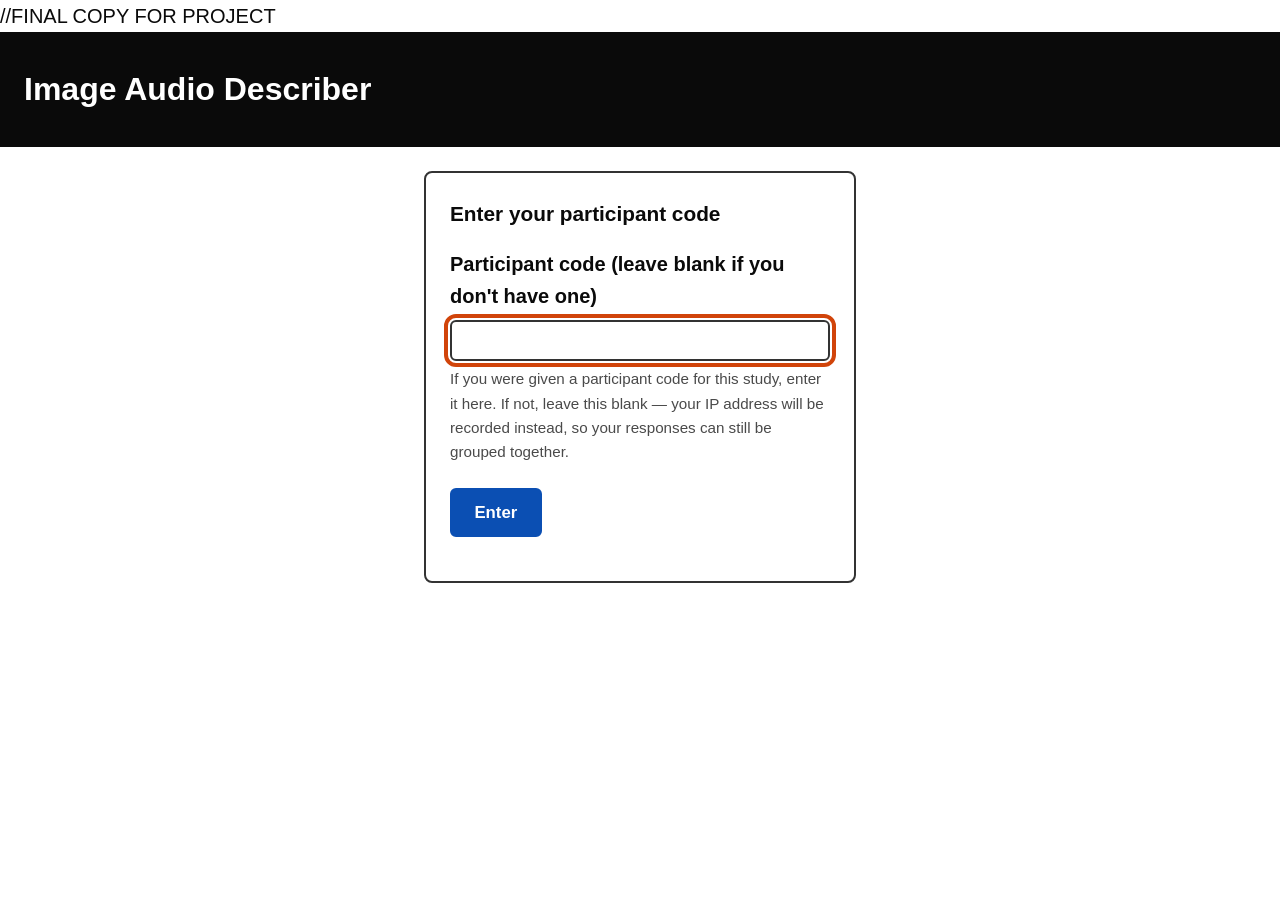
<file: index.html>
//FINAL COPY FOR PROJECT

<!DOCTYPE html>
<html lang="en">
<head>
<meta charset="UTF-8">
<meta name="viewport" content="width=device-width, initial-scale=1.0">
<title>Image Describer — AI Image Description for Visually Impaired Users</title>
<link rel="stylesheet" href="styles.css">
</head>
<body>

<!-- ============================================
     SCREEN 1: LOGIN
     ============================================ -->
<div id="loginScreen" class="screen active">
  <a href="#loginMain" class="skip-link">Skip to main content</a>
  <header>
    <h1>Image Audio Describer</h1>
  </header>
  <main id="loginMain">
    <section aria-labelledby="login-heading">
      <h2 id="login-heading">Enter your participant code</h2>
      <label for="participantCodeInput" class="code-label">
        Participant code (leave blank if you don't have one)
      </label>
      <input
        type="text"
        id="participantCodeInput"
        aria-describedby="codeHelp"
        autofocus
      >
      <p id="codeHelp" class="help-text">
        If you were given a participant code for this study, enter it here. If not, leave this blank — your IP address will be recorded instead, so your responses can still be grouped together.
      </p>
      <button id="enterBtn" type="button">Enter</button>
      <p id="loginStatus" role="status" aria-live="polite"></p>
    </section>
  </main>
</div>

<!-- ============================================
     SCREEN 2: MAIN APP
     ============================================ -->
<div id="appScreen" class="screen">
  <a href="#main-content" class="skip-link">Skip to main content</a>

  <header>
    <h1>Image Audio Describer</h1>
  </header>

  <main id="main-content">

    <p id="participantBadge"></p>

    <section aria-labelledby="upload-heading">
      <h2 id="upload-heading">Step 1: Choose an image</h2>

      <label for="imageInput" class="file-label">
        Upload an image file to describe
      </label>
      <input
        type="file"
        id="imageInput"
        accept="image/*"
        aria-describedby="fileHelp"
      >
      <p id="fileHelp" class="help-text">Accepts JPG, PNG, GIF, or WebP files.</p>

      <div id="imagePreviewWrap" hidden>
        <img id="imagePreview" alt="Preview of the image you selected" />
      </div>
      <label for="questionInput" class="question-label">
        Optional: ask a specific question about this image
      </label>
      <input
        type="text"
        id="questionInput"
        aria-describedby="questionHelp"
        placeholder="e.g. What color is the car in this photo?"
      >
      <p id="questionHelp" class="help-text">
        Leave this blank for a general description, or type a specific question for the AI to answer instead.
      </p>
    </section>

    <section aria-labelledby="action-heading">
      <h2 id="action-heading">Step 2: Get the description</h2>
      <button id="describeBtn" type="button" disabled>
        Describe this image
      </button>
    </section>

    <section aria-labelledby="status-heading">
      <h2 id="status-heading" class="visually-hidden">Status</h2>
      <p id="statusMessage" role="status" aria-live="polite">
        No image selected yet.
      </p>
    </section>

    <section aria-labelledby="result-heading">
      <h2 id="result-heading">Description</h2>
      <div
        id="resultText"
        role="region"
        aria-live="polite"
        aria-atomic="true"
        tabindex="-1"
      >
        <p class="placeholder">The description will appear here.</p>
      </div>
      <fieldset id="ratingFieldset" class="rating-fieldset" hidden>
        <legend>Rate this description and optionally leave feedback</legend>

        <label for="ratingSelect">How helpful was this description? Choose a number from 1 to 10.</label>
        <select id="ratingSelect" aria-describedby="ratingHelp">
          <option value="">Choose a rating&hellip;</option>
          <option value="1">1 — Not helpful at all</option>
          <option value="2">2 — Barely helpful</option>
          <option value="3">3 — Slightly helpful</option>
          <option value="4">4 — Somewhat helpful</option>
          <option value="5">5 — Moderately helpful</option>
          <option value="6">6 — Fairly helpful</option>
          <option value="7">7 — Helpful</option>
          <option value="8">8 — Very helpful</option>
          <option value="9">9 — Highly helpful</option>
          <option value="10">10 — Extremely useful and detailed</option>
        </select>
        <p id="ratingHelp" class="help-text">1 means the description was not helpful at all. 10 means it was extremely useful and detailed.</p>

        <label for="feedbackText">Optional: add written feedback</label>
        <textarea id="feedbackText" rows="3" placeholder="Anything else you'd like to tell us about this description?"></textarea>

        <div class="consent-option">
          <input type="checkbox" id="saveImageConsent">
          <label for="saveImageConsent">
            Save my uploaded image for research purposes
          </label>
          <p id="consentHelp" class="help-text">
            If checked, this image will be stored securely and may be reviewed as part of this research study. If left unchecked, only your description, question, rating, and feedback are saved — your image itself is not stored.
          </p>
        </div>

        <button id="submitRatingBtn" type="button">
          Submit rating
        </button>
        <p id="ratingStatus" role="status" aria-live="polite"></p>

      </fieldset>
    </section>

  </main>

  <footer>
    <p>This tool sends your image to an AI service to generate a description. Your image files can be stored for research purposes if you choose to do so. If you submit a rating, your question (if any), the description, your rating, and any written feedback are saved to a spreadsheet for review.</p>
  </footer>
</div>

<script src="app.js"></script>
</body>
</html>
</file>
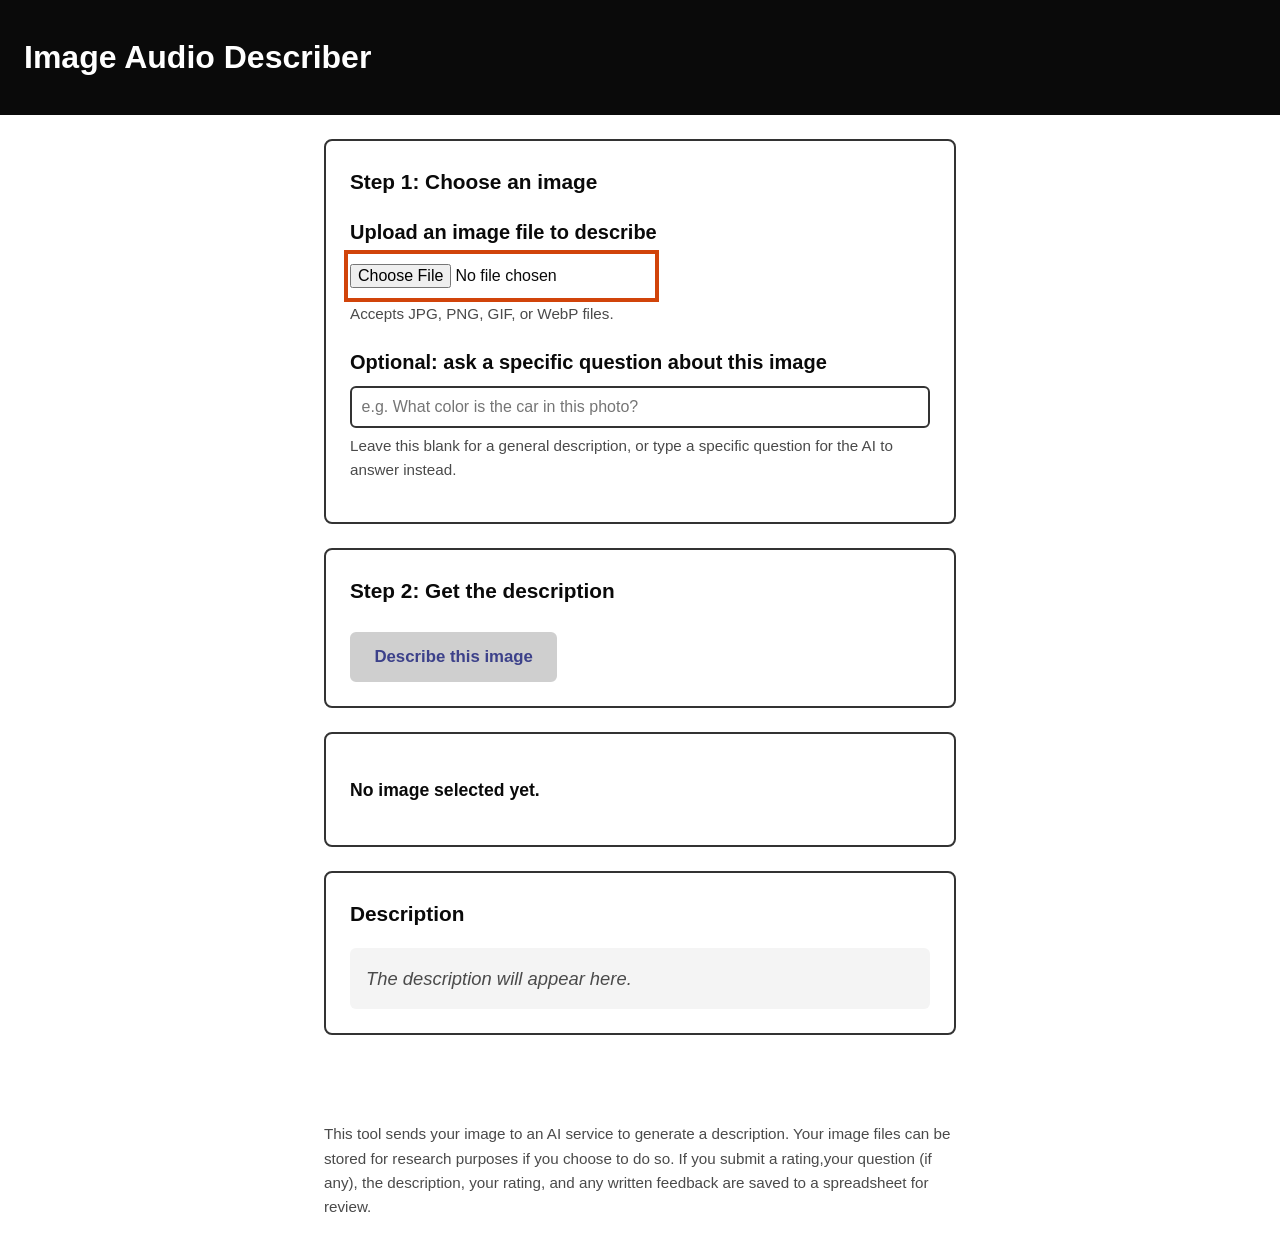
<file: proj.html>
<!DOCTYPE html>
<html lang="en">
<head>
<meta charset="UTF-8">
<meta name="viewport" content="width=device-width, initial-scale=1.0">
<title>Image Describer — AI Image Description for Visually Impaired Users</title>
<style>

</style>
</head>
<body>

<a href="#main-content" class="skip-link">Skip to main content</a>

<header>
  <h1>Image Audio Describer</h1>
</header>

<main id="main-content">

  <section aria-labelledby="upload-heading">
    <h2 id="upload-heading">Step 1: Choose an image</h2>

    <label for="imageInput" class="file-label">
      Upload an image file to describe
    </label>
    <input
      type="file"
      id="imageInput"
      accept="image/*"
      aria-describedby="fileHelp"
      autofocus
    >
    <p id="fileHelp" class="help-text">Accepts JPG, PNG, GIF, or WebP files.</p>

    <div id="imagePreviewWrap" hidden>
      <img id="imagePreview" alt="Preview of the image you selected" />
    </div>
    <label for="questionInput" class="question-label">
      Optional: ask a specific question about this image
    </label>
    <input
      type="text"
      id="questionInput"
      aria-describedby="questionHelp"
      placeholder="e.g. What color is the car in this photo?"
    >
    <p id="questionHelp" class="help-text">
      Leave this blank for a general description, or type a specific question for the AI to answer instead.
    </p>
  </section>

  <section aria-labelledby="action-heading">
    <h2 id="action-heading">Step 2: Get the description</h2>
    <button id="describeBtn" type="button" disabled>
      Describe this image
    </button>
  </section>
  <section aria-labelledby="status-heading">
    <h2 id="status-heading" class="visually-hidden">Status</h2>
    <p id="statusMessage" role="status" aria-live="polite">
      No image selected yet.
    </p>
  </section>

  <section aria-labelledby="result-heading">
    <h2 id="result-heading">Description</h2>
    <div
      id="resultText"
      role="region"
      aria-live="polite"
      aria-atomic="true"
      tabindex="-1"
    >
      <p class="placeholder">The description will appear here.</p>
    </div>
    <fieldset id="ratingFieldset" class="rating-fieldset" hidden>
      <legend>Rate this description and optionally leave feedback</legend>
 
      <label for="ratingSelect">How helpful was this description? Choose a number from 1 to 10.</label>
      <select id="ratingSelect" aria-describedby="ratingHelp">
        <option value="">Choose a rating&hellip;</option>
        <option value="1">1 — Not helpful at all</option>
        <option value="2">2 — Barely helpful</option>
        <option value="3">3 — Slightly helpful</option>
        <option value="4">4 — Somewhat helpful</option>
        <option value="5">5 — Moderately helpful</option>
        <option value="6">6 — Fairly helpful</option>
        <option value="7">7 — Helpful</option>
        <option value="8">8 — Very helpful</option>
        <option value="9">9 — Highly helpful</option>
        <option value="10">10 — Extremely useful and detailed</option>
      </select>
      <p id="ratingHelp" class="help-text">1 means the description was not helpful at all. 10 means it was extremely useful and detailed.</p>
 
      <label for="feedbackText">Optional: add written feedback</label>
      <textarea id="feedbackText" rows="3" placeholder="Anything else you'd like to tell us about this description?"></textarea>

      <div class="consent-option">
        <input type="checkbox" id="saveImageConsent">
        <label for="saveImageConsent">
          Save my uploaded image for research purposes
        </label>
        <p id="consentHelp" class="help-text">
          If checked, this image will be stored securely and may be reviewed as part of this research study. If left unchecked, only your description, question, rating, and feedback are saved — your image itself is not stored.
        </p>
      </div>

      <button id="submitRatingBtn" type="button">
        Submit rating
      </button>
      <p id="ratingStatus" role="status" aria-live="polite"></p>

    </fieldset>
  </section>

</main>

<footer>
  <p>This tool sends your image to an AI service to generate a description. Your image files can be stored for research purposes if you choose to do so. If you submit a rating,your question (if any), the description, your rating, and any written feedback are saved to a spreadsheet for review.</p>
</footer>

<style>
  :root {
    --bg: #ffffff;
    --text: #0a0a0a;
    --muted: #4a4a4a;
    --accent: #0b4fb3;
    --accent-text: #ffffff;
    --border: #333333;
    --focus: #d1440a;
    --font-base: 20px;
  }

  * { box-sizing: border-box; }

  html { -webkit-text-size-adjust: 100%; }

  body {
    margin: 0;
    font-family: "Segoe UI", Arial, Helvetica, sans-serif;
    color: var(--text);
    background: var(--bg);
    font-size: var(--font-base);
    line-height: 1.6;
  }

  .skip-link {
    position: absolute;
    left: -999px;
    top: 0;
    background: var(--accent);
    color: var(--accent-text);
    padding: 0.75rem 1.25rem;
    z-index: 100;
    font-weight: 700;
  }

  .skip-link:focus {
    left: 0;
  }

  .visually-hidden {
    position: absolute;
    width: 1px;
    height: 1px;
    overflow: hidden;
    clip: rect(0 0 0 0);
    white-space: nowrap;
  }

  /* Strong, visible focus outline everywhere — never remove this */
  a:focus-visible,
  button:focus-visible,
  input:focus-visible,
  select:focus-visible,
  textarea:focus-visible{
    outline: 4px solid var(--focus);
    outline-offset: 2px;
  }

  h1:focus,
  h2:focus,
  p:focus,
  legend:focus,
  .help-text:focus,
  #resultText:focus,
  footer p:focus {
    outline: 3px dashed var(--focus);
    outline-offset: 3px;
    background: rgba(209, 68, 10, 0.06);
  }

  header {
    background: var(--text);
    color: #fff;
    padding: 2rem 1.5rem;
  }

  header h1 {
    margin: 0;
    font-size: 2rem;
  }

  main {
    max-width: 680px;
    margin: 0 auto;
    padding: 1.5rem;
  }

  section {
    border: 2px solid var(--border);
    border-radius: 8px;
    padding: 1.5rem;
    margin-bottom: 1.5rem;
  }

  h2 {
    font-size: 1.3rem;
    margin-top: 0;
  }

  .file-label, 
  .question-label{
    display: block;
    font-weight: 700;
    margin-bottom: 0.5rem;
  }

  .question-label{
    margin-top: 1.25rem;
  }

  input[type="file"] {
    display: block;
    font-size: 1rem;
    padding: 0.5rem 0;
    max-width: 100%;
  }
  input[type="text"],
  select,
  textarea {
    display: block;
    width: 100%;
    font-size: 1rem;
    font-family: inherit;
    padding: 0.6rem;
    border: 2px solid var(--border);
    border-radius: 6px;
    margin-top: 0.25rem;
  }

  .help-text {
    color: var(--muted);
    font-size: 0.95rem;
    margin-top: 0.4rem;
  }

  #imagePreviewWrap {
    margin-top: 1rem;
  }

  #imagePreview {
    max-width: 100%;
    max-height: 300px;
    border: 2px solid var(--border);
    border-radius: 6px;
  }

  button {
    font-size: 1.05rem;
    font-weight: 700;
    padding: 0.8rem 1.4rem;
    border-radius: 6px;
    border: 2px solid var(--accent);
    background: var(--accent);
    color: var(--accent-text);
    cursor: pointer;
    margin-right: 0.75rem;
    margin-top: 0.5rem;
  }

  button:hover:not(:disabled) {
    opacity: 0.9;
  }

  button:disabled {
    background: #cfcfcf;
    border-color: #cfcfcf;
    color: #3c418a;
    cursor: not-allowed;
  }
 
  #statusMessage {
    font-size: 1.1rem;
    font-weight: 600;
  }

  #resultText {
    background: #f4f4f4;
    border-radius: 6px;
    padding: 1rem;
    min-height: 3em;
    font-size: 1.15rem;
  }

  #resultText .placeholder {
    color: var(--muted);
    font-style: italic;
    margin: 0;
  }

  footer {
    max-width: 680px;
    margin: 0 auto;
    padding: 1.5rem;
    color: var(--muted);
    font-size: 0.95rem;
  }

  @media (prefers-reduced-motion: reduce) {
    * { transition: none !important; animation: none !important; }
  }

  .rating-fieldset {
    border: none;
    padding: 0;
    margin: 1.5rem 0 0;
  }

  .rating-fieldset legend {
    font-weight: 700;
    margin-bottom: 0.75rem;
    padding: 0;
    white-space: normal;
    font-size: 1.05rem;
  }

  .rating-fieldset label {
    display: block;
    font-weight: 700;
    margin-top: 1rem;
  }
 
  #ratingStatus {
    margin-top: 0.75rem;
    font-weight: 600;
  }

  .consent-option {
    margin-top: 1.25rem;
    padding: 1rem;
    border: 2px solid var(--border);
    border-radius: 6px;
    background: #f9f9f9;
  }
 
  .consent-option input[type="checkbox"] {
    width: 1.3rem;
    height: 1.3rem;
    margin-right: 0.6rem;
    vertical-align: middle;
  }
 
  .consent-option label {
    display: inline;
    font-weight: 700;
    margin-top: 0;
    vertical-align: middle;
  }
 
  .consent-option .help-text {
    margin-top: 0.5rem;
  }

</style>

<script>
(function () {
  "use strict";
  const TEST_MODE = true;

  const GEMINI_API_KEY = "AQ.Ab8RN6K8IJOtKe2sESOBtG0F0t8l6-3g4s2_orz_06yasdUonQ";
  const GEMINI_MODEL = "gemini-2.0-flash";
  const API_ENDPOINT =
    "https://generativelanguage.googleapis.com/v1beta/models/" +
    GEMINI_MODEL + ":generateContent?key=" + GEMINI_API_KEY;

  const RATINGS_WEBAPP_URL = "https://script.google.com/macros/s/AKfycbwXXvCkiU3cVH7zkl1LQOWyLrbrB5WryTtoP03DcoVwzeiHWu21LBOxQ89nU336tzlGeQ/exec"
  const imageInput = document.getElementById("imageInput");
  const imagePreviewWrap = document.getElementById("imagePreviewWrap");
  const imagePreview = document.getElementById("imagePreview");
  const questionInput = document.getElementById("questionInput");
  const describeBtn = document.getElementById("describeBtn");
  const statusMessage = document.getElementById("statusMessage");
  const resultText = document.getElementById("resultText");
  const ratingFieldset = document.getElementById("ratingFieldset");
  const ratingSelect = document.getElementById("ratingSelect");
  const feedbackText = document.getElementById("feedbackText");
  const submitRatingBtn = document.getElementById("submitRatingBtn");
  const ratingStatus = document.getElementById("ratingStatus");

  let selectedFile = null;
  let lastDescription = "";
  let lastQuestion = "";
  let lastImageName = "";

  function announce(message) {
    statusMessage.textContent = message;
  }

  function resetRating() {
    ratingSelect.value = "";
    ratingSelect.disabled = false;
    feedbackText.value = "";
    feedbackText.disabled = false;
    submitRatingBtn.disabled = false;
    ratingStatus.textContent = "";
  }

  function fileToBase64(file) {
    return new Promise(function (resolve, reject) {
      const reader = new FileReader();
      reader.onload = () => resolve(reader.result.split(",")[1]);
      reader.onerror = () => reject(new Error("Could not read the file."));
      reader.readAsDataURL(file);
    });
  }

  async function submitRating() {
    const rating = ratingSelect.value;
 
    if (!rating) {
      ratingStatus.textContent = "Please choose a rating from 1 to 10 before submitting.";
      ratingSelect.focus();
      return;
    }
 
    ratingStatus.textContent = "Saving your rating...";
 
    const payload = {
      timestamp: new Date().toISOString(),
      imageName: lastImageName,
      question: lastQuestion || "(none — general description)",
      description: lastDescription,
      rating: rating,
      feedback: feedbackText.value.trim() || "(no written feedback)"
    };
 

    try {
      if (!RATINGS_WEBAPP_URL || RATINGS_WEBAPP_URL.indexOf("YOUR_") === 0) {
        throw new Error("Ratings spreadsheet is not connected yet.");
      }

      if (saveImageConsent.checked && selectedFile) {
        ratingStatus.textContent = "Preparing your image for upload...";
        payload.imageData = await fileToBase64(selectedFile);
        payload.imageMimeType = selectedFile.type || "image/jpeg";
        ratingStatus.textContent = "Saving your rating and image...";
      }

      await fetch(RATINGS_WEBAPP_URL, {
        method: "POST",
        mode: "no-cors",
        headers: { "Content-Type": "text/plain;charset=utf-8" },
        body: JSON.stringify(payload)
      });

      ratingStatus.textContent = saveImageConsent.checked
        ? "Thanks! Your " + rating + "/10 rating and image were saved."
        : "Thanks! Your " + rating + "/10 rating was saved.";
      ratingSelect.disabled = true;
      feedbackText.disabled = true;
      submitRatingBtn.disabled = true;
    } catch (err) {
      ratingStatus.textContent = "Could not save your rating (" + err.message + ").";
    }
  }

  submitRatingBtn.addEventListener("click", submitRating);

  imageInput.addEventListener("change", function () {
    const file = imageInput.files && imageInput.files[0];
    if (!file) {
      selectedFile = null;
      describeBtn.disabled = true;
      imagePreviewWrap.hidden = true;
      announce("No image selected yet.");
      return;
    }

    selectedFile = file;
    describeBtn.disabled = false;
    ratingFieldset.hidden = true;
    resetRating();

    const reader = new FileReader();
    reader.onload = function (e) {
      imagePreview.src = e.target.result;
      imagePreviewWrap.hidden = false;
    };
    reader.readAsDataURL(file);

    announce("Image \"" + file.name + "\" selected. Press the Describe this image button to hear a description.");
  });

  async function describeImage() {
    if (!selectedFile) return;

    describeBtn.disabled = true;
    resultText.innerHTML = '<p class="placeholder">Working on it&hellip;</p>';
    announce("Analyzing image. Please wait.");
    const question = questionInput.value.trim();
 
    const promptText = question
      ? "A blind or low-vision user has asked the following question about this image: \"" + question +
        "\". Answer the question directly and clearly first, then add any other important visual context if it's relevant. Keep the answer concise."
      : "Describe this image clearly and concisely for a blind or low-vision person. Describe the most important content first (what the image is of), then relevant details like setting, colors, text, and people if present. Keep it under 100 words unless the image is complex.";
 
    try {
      if (TEST_MODE) {

        await new Promise(function (resolve) { setTimeout(resolve, 800); });
 
        const fakeDescription = question
          ? "[TEST MODE] This is a fake answer to your question: \"" + question + "\". In real mode, the AI would answer this based on the actual image."
          : "[TEST MODE] This is a fake description standing in for the AI's real response, so you can test the rating and feedback flow without calling the API.";
 
        lastDescription = fakeDescription;
        lastQuestion = question;
        lastImageName = selectedFile.name;
        resultText.textContent = fakeDescription;
        resetRating();
        ratingFieldset.hidden = false;
        describeBtn.disabled = false;
        return;
      }
 
      const base64Data = await fileToBase64(selectedFile);
      const mediaType = selectedFile.type || "image/jpeg";
 
      const response = await fetch(API_ENDPOINT, {
        method: "POST",
        headers: {
          "Content-Type": "application/json"
        },
        body: JSON.stringify({
          contents: [
            {
              parts: [
                {
                  text: promptText
                },
                {
                  inline_data: {
                    mime_type: mediaType,
                    data: base64Data
                  }
                }
              ]
            }
          ]
        })
      });

      if (!response.ok) {
        const errBody = await response.text();
        throw new Error("The server returned an error (status " + response.status + "). " + errBody);
      }

      const data = await response.json();
      const candidate = data.candidates && data.candidates[0];
      const description =
        candidate && candidate.content && candidate.content.parts && candidate.content.parts[0]
          ? candidate.content.parts[0].text
          : "";

      if (!description) {
        throw new Error("No description was returned.");
      }

      lastDescription = description;
      lastQuestion = question;
      lastImageName = selectedFile.name;
      resultText.textContent = description;
      resetRating();
      ratingFieldset.hidden = false;
    } catch (err) {
      const message = "Something went wrong: " + err.message + ". Please try again.";
      resultText.innerHTML = '<p class="placeholder">' + message + "</p>";
    } finally {
      describeBtn.disabled = false;
    }
  }

  describeBtn.addEventListener("click", describeImage);

  var hoverReadableSelector =
    "button, input, select, textarea, a[href], " +
    "h1, h2, p, legend, .help-text, #resultText, footer p";
 
  document.querySelectorAll(hoverReadableSelector).forEach(function (el) {
    if (!el.hasAttribute("tabindex")) {
      el.setAttribute("tabindex", "-1");
    }
    el.addEventListener("mouseenter", function () {
      if (!el.disabled) {
        el.focus();
      }
    });
  });
})();
</script>

</body>
</html>
</file>
<file: styles.css>
:root {
  --bg: #ffffff;
  --text: #0a0a0a;
  --muted: #4a4a4a;
  --accent: #0b4fb3;
  --accent-text: #ffffff;
  --border: #333333;
  --focus: #d1440a;
  --font-base: 20px;
}

* { box-sizing: border-box; }

html { -webkit-text-size-adjust: 100%; }

body {
  margin: 0;
  font-family: "Segoe UI", Arial, Helvetica, sans-serif;
  color: var(--text);
  background: var(--bg);
  font-size: var(--font-base);
  line-height: 1.6;
}

.skip-link {
  position: absolute;
  left: -999px;
  top: 0;
  background: var(--accent);
  color: var(--accent-text);
  padding: 0.75rem 1.25rem;
  z-index: 100;
  font-weight: 700;
}

.skip-link:focus {
  left: 0;
}

.visually-hidden {
  position: absolute;
  width: 1px;
  height: 1px;
  overflow: hidden;
  clip: rect(0 0 0 0);
  white-space: nowrap;
}

/* Strong, visible focus outline everywhere — never remove this */
a:focus-visible,
button:focus-visible,
input:focus-visible,
select:focus-visible,
textarea:focus-visible {
  outline: 4px solid var(--focus);
  outline-offset: 2px;
}

h1:focus,
h2:focus,
p:focus,
legend:focus,
.help-text:focus,
#resultText:focus,
footer p:focus {
  outline: 3px dashed var(--focus);
  outline-offset: 3px;
  background: rgba(209, 68, 10, 0.06);
}

header {
  background: var(--text);
  color: #fff;
  padding: 2rem 1.5rem;
}

header h1 {
  margin: 0;
  font-size: 2rem;
}

/* Screens: only one visible at a time */
.screen {
  display: none;
}

.screen.active {
  display: block;
}

#loginScreen main {
  max-width: 480px;
}

main {
  max-width: 680px;
  margin: 0 auto;
  padding: 1.5rem;
}

section {
  border: 2px solid var(--border);
  border-radius: 8px;
  padding: 1.5rem;
  margin-bottom: 1.5rem;
}

h2 {
  font-size: 1.3rem;
  margin-top: 0;
}

.file-label,
.question-label,
.model-label,
.code-label {
  display: block;
  font-weight: 700;
  margin-bottom: 0.5rem;
}

.question-label,
.model-label {
  margin-top: 1.25rem;
}

input[type="file"] {
  display: block;
  font-size: 1rem;
  padding: 0.5rem 0;
  max-width: 100%;
}

input[type="text"],
select,
textarea {
  display: block;
  width: 100%;
  font-size: 1rem;
  font-family: inherit;
  padding: 0.6rem;
  border: 2px solid var(--border);
  border-radius: 6px;
  margin-top: 0.25rem;
}

.help-text {
  color: var(--muted);
  font-size: 0.95rem;
  margin-top: 0.4rem;
}

#imagePreviewWrap {
  margin-top: 1rem;
}

#imagePreview {
  max-width: 100%;
  max-height: 300px;
  border: 2px solid var(--border);
  border-radius: 6px;
}

button {
  font-size: 1.05rem;
  font-weight: 700;
  padding: 0.8rem 1.4rem;
  border-radius: 6px;
  border: 2px solid var(--accent);
  background: var(--accent);
  color: var(--accent-text);
  cursor: pointer;
  margin-right: 0.75rem;
  margin-top: 0.5rem;
}

button:hover:not(:disabled) {
  opacity: 0.9;
}

button:disabled {
  background: #cfcfcf;
  border-color: #cfcfcf;
  color: #3c418a;
  cursor: not-allowed;
}

#statusMessage {
  font-size: 1.1rem;
  font-weight: 600;
}

#resultText {
  background: #f4f4f4;
  border-radius: 6px;
  padding: 1rem;
  min-height: 3em;
  font-size: 1.15rem;
}

#resultText .placeholder {
  color: var(--muted);
  font-style: italic;
  margin: 0;
}

footer {
  max-width: 680px;
  margin: 0 auto;
  padding: 1.5rem;
  color: var(--muted);
  font-size: 0.95rem;
}

@media (prefers-reduced-motion: reduce) {
  * { transition: none !important; animation: none !important; }
}

.rating-fieldset {
  border: none;
  padding: 0;
  margin: 1.5rem 0 0;
}

.rating-fieldset legend {
  font-weight: 700;
  margin-bottom: 0.75rem;
  padding: 0;
  white-space: normal;
  font-size: 1.05rem;
}

.rating-fieldset label {
  display: block;
  font-weight: 700;
  margin-top: 1rem;
}

#ratingStatus {
  margin-top: 0.75rem;
  font-weight: 600;
}

.consent-option {
  margin-top: 1.25rem;
  padding: 1rem;
  border: 2px solid var(--border);
  border-radius: 6px;
  background: #f9f9f9;
}

.consent-option input[type="checkbox"] {
  width: 1.3rem;
  height: 1.3rem;
  margin-right: 0.6rem;
  vertical-align: middle;
}

.consent-option label {
  display: inline;
  font-weight: 700;
  margin-top: 0;
  vertical-align: middle;
}

.consent-option .help-text {
  margin-top: 0.5rem;
}

#loginStatus {
  margin-top: 0.75rem;
  font-weight: 600;
}

#participantBadge {
  font-size: 0.9rem;
  color: var(--muted);
  margin: 0 0 1rem;
}
</file>
